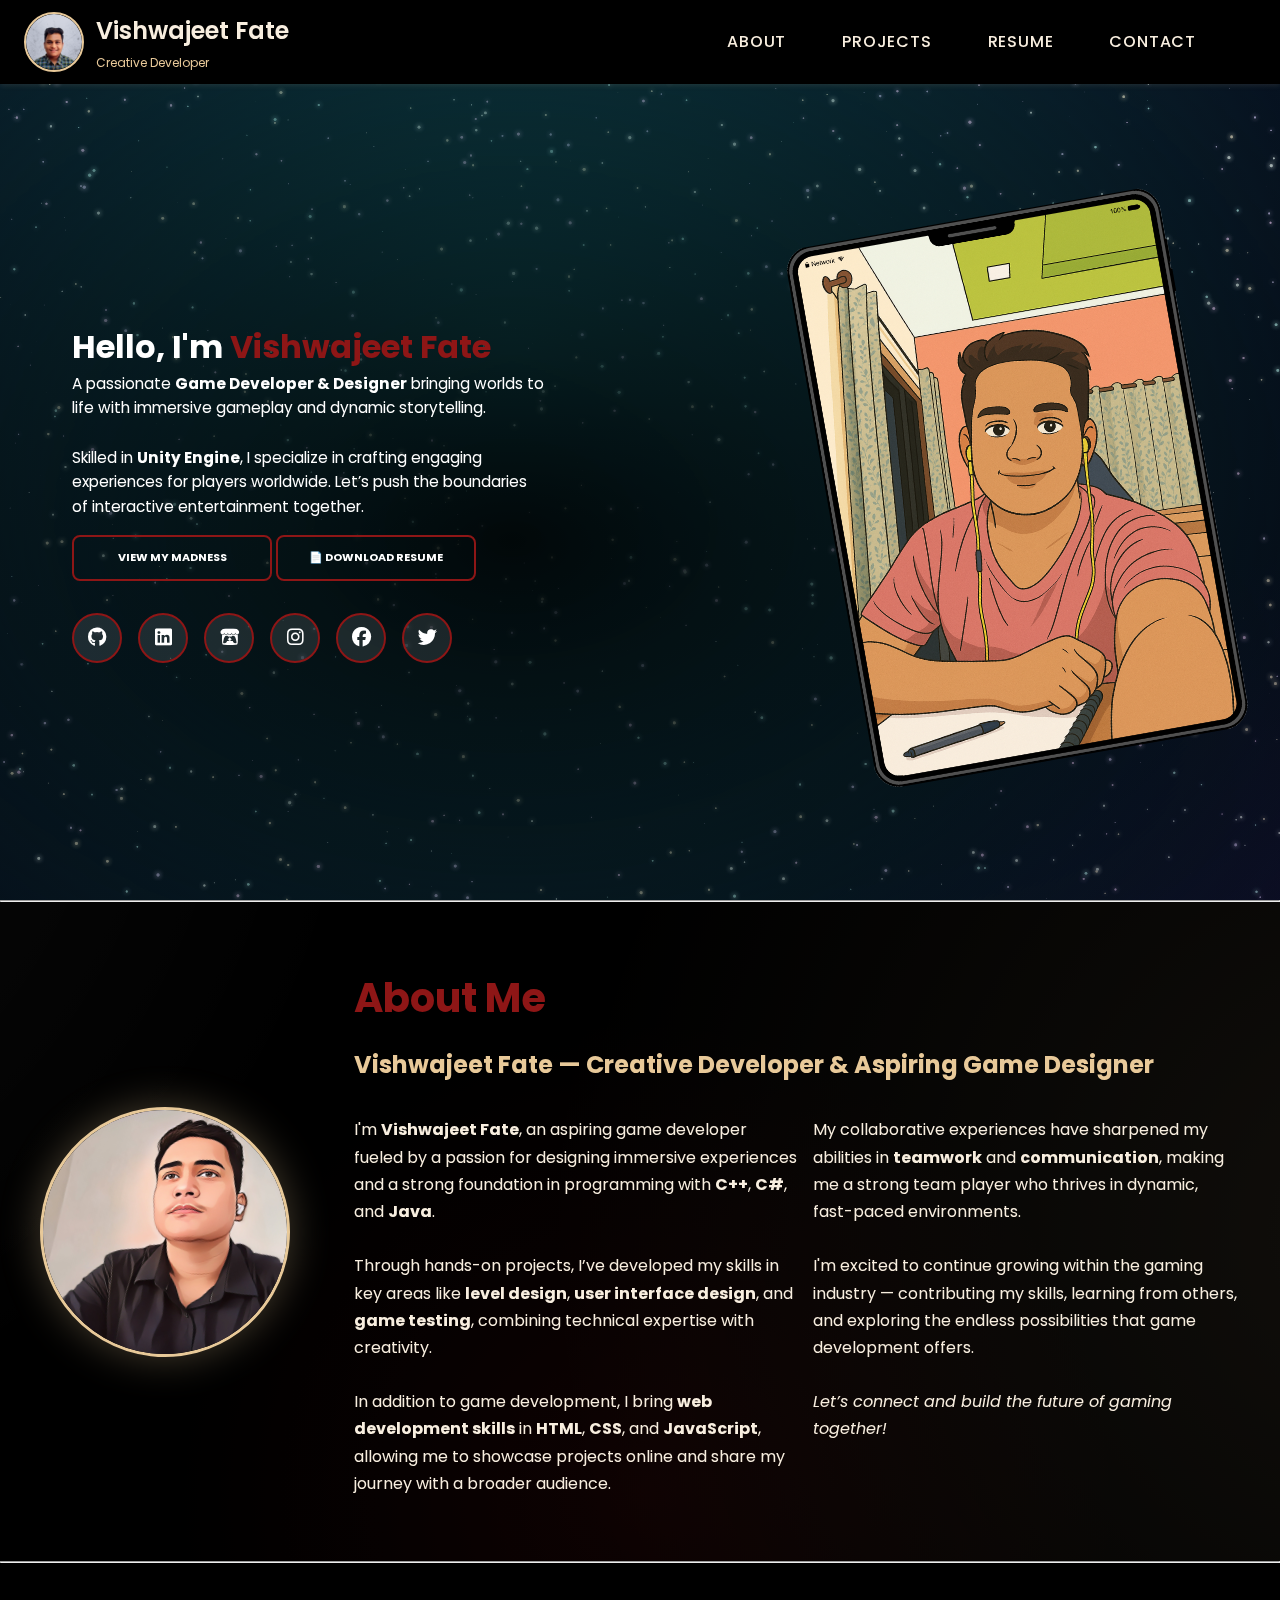
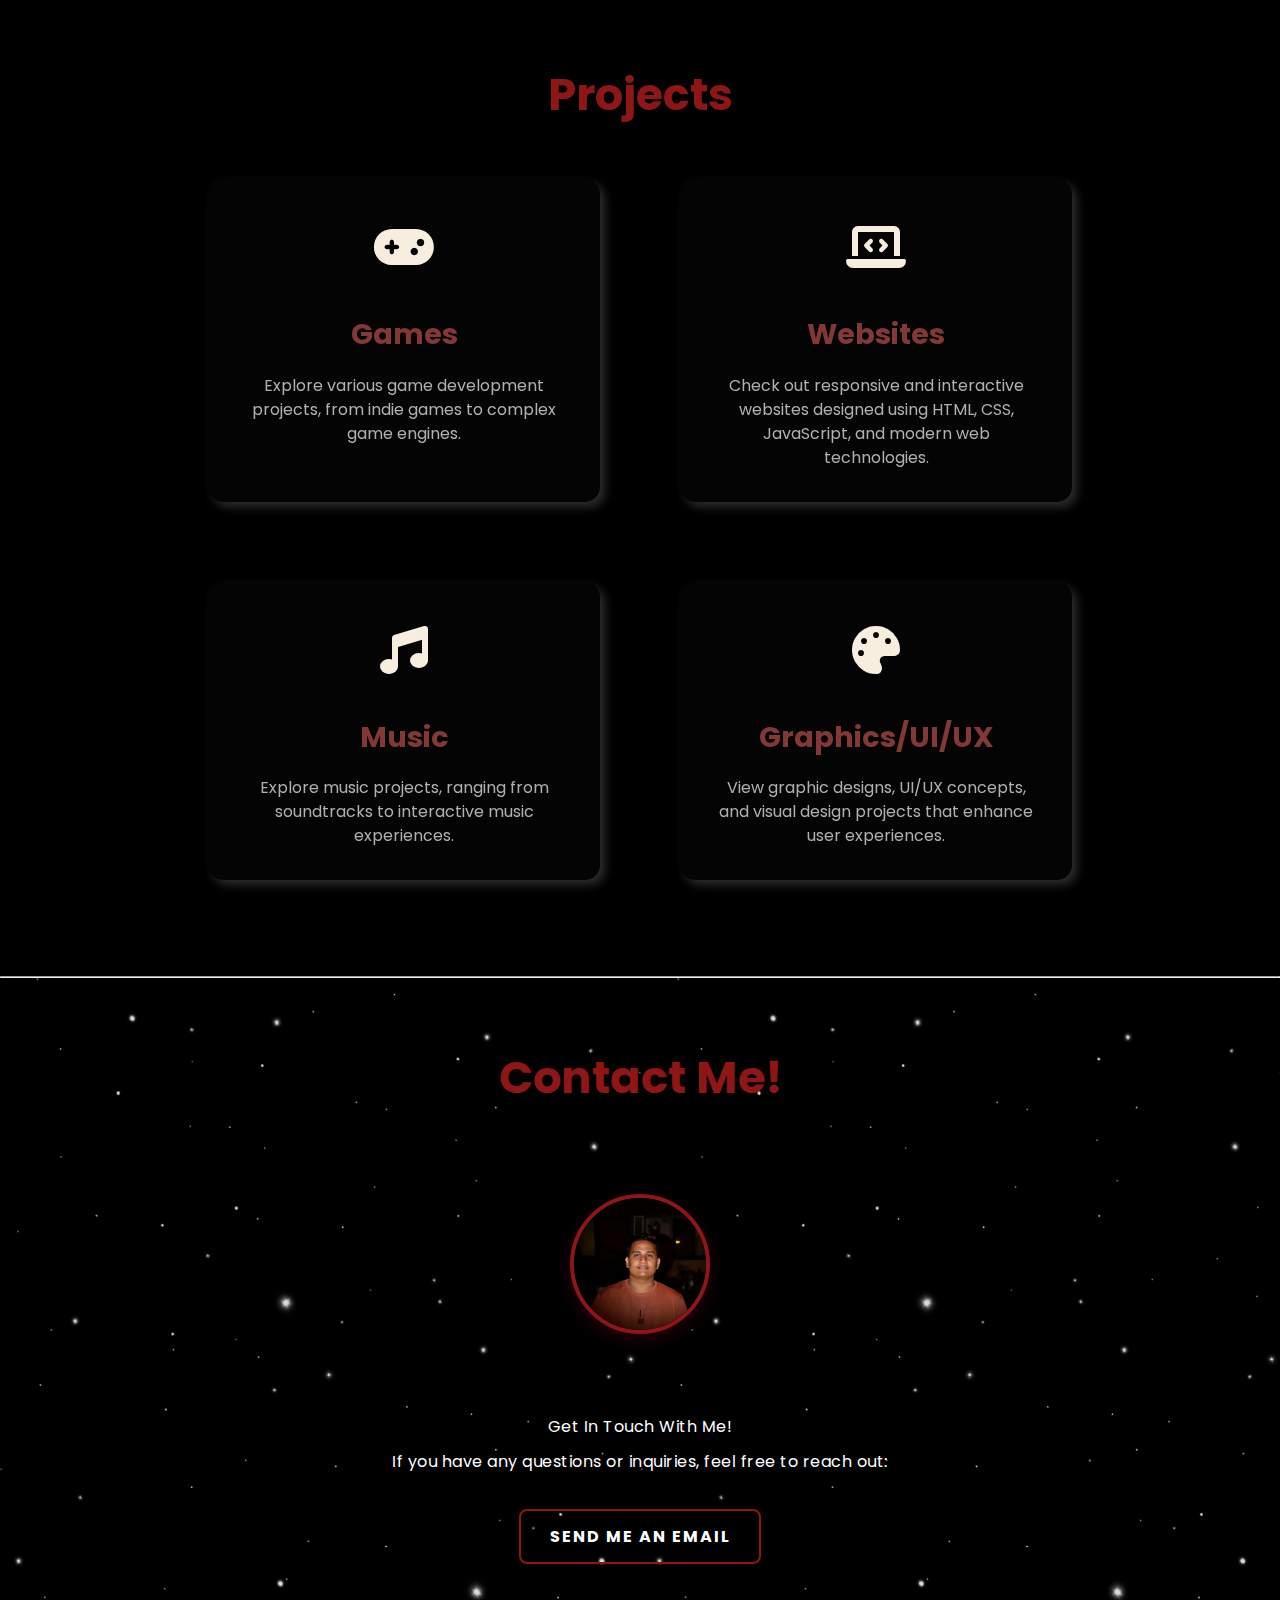
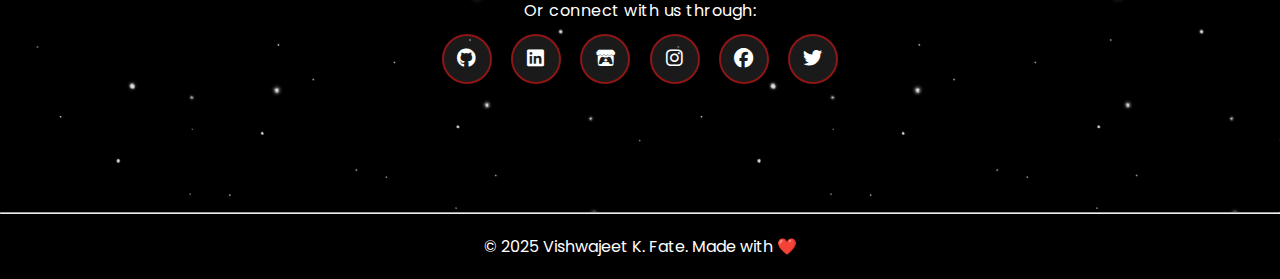
<file: index.html>
<!DOCTYPE html>
<html lang="en">
  <head>
    <meta charset="UTF-8" />
    <meta name="viewport" content="width=device-width, initial-scale=1.0" />
    <title>Vishwajeet K. Fate | Portfolio</title>

    <!-- Stylesheets -->
    <link rel="stylesheet" href="CSS/Body.css" />
    <link rel="stylesheet" href="CSS/Header.css" />
    <link rel="stylesheet" href="CSS/Hero.css" />
    <link rel="stylesheet" href="CSS/About.css">

    <link rel="stylesheet" href="CSS/categories.css">
    <link rel="stylesheet" href="CSS/Resume.css">
    <link rel="stylesheet" href="CSS/contact.css">
    <link rel="stylesheet" href="CSS/footer.css">

    <!-- FontAwesome CDN for social icons -->
    <link rel="stylesheet" href="https://cdnjs.cloudflare.com/ajax/libs/font-awesome/6.4.0/css/all.min.css">


    <link href="https://fonts.googleapis.com/css2?family=Inter:wght@400;600;700&display=swap" rel="stylesheet" />
    
  </head>

  <body>

    <!-- ======= HEADER ======= -->
    <header>
      <div class="header-container">
        <div class="branding">
          <img src="Images/My images/logo.png" alt="Vishwajeet Logo" class="profile-pic" />
          <div class="title-block">
            <h1>Vishwajeet Fate</h1>
            <div class="tagline">Creative Developer</div>
          </div>
        </div>

        <nav class="nav-wrapper">
          <ul class="nav-links" id="navLinks">
            <li><a href="#about">About</a></li>
            <li><a href="#categories">Projects</a></li>
            <li><a href="./Resume.html">Resume</a></li>
            <li><a href="#contact">Contact</a></li>
          </ul>
          <div class="hamburger" id="hamburger-icon">
            <span class="bar"></span>
            <span class="bar"></span>
            <span class="bar"></span>
            <span class="close-icon">&times;</span>
          </div>
        </nav>
      </div>
    </header>

    <!-- ======= HERO SECTION ======= -->
    <section class="hero crazy-hero">
      <div class="crazy-blobs"></div>
      
      <canvas id="stars" role="img" aria-label="Galaxy background"></canvas>
      
      <div class="hero-content">
        <!-- Left Side: Text -->
        <div class="Left-Side">
          <div class="hero-text">
            <h2 class="glitch" data-text="Hello, I'm Vishwajeet">
              Hello, I'm <span>Vishwajeet Fate</span>
            </h2>
            <p class="typewriter">
              A passionate <strong>Game Developer & Designer</strong> bringing worlds to 
              <br>
              life with immersive gameplay and dynamic storytelling.
              <br><br>
              Skilled in <strong>Unity Engine</strong>, I specialize in crafting engaging 
              <br>
              experiences for players worldwide. Let’s push the boundaries 
              <br>
              of interactive entertainment together.
            </p>
          </div>
  
          <!-- Buttons -->
          <div class="hero-buttons">
            <a href="#categories" class="btn hero-btn">View My Madness</a>
            
            <a href="" download class="btn hero-btn">📄 Download Resume</a>
          </div>
  
          <!-- Social Icons -->
          <div class="social-links-hero">
            <a href="https://github.com/vishwajeetfate" target="_blank" aria-label="GitHub Profile"><i class="fab fa-github"></i></a>
            <a href="https://www.linkedin.com/in/vishwajeetfate/" target="_blank" aria-label="LinkedIn Profile"><i class="fab fa-linkedin"></i></a>
            <a href="https://vishwajeetfate.itch.io/" target="_blank" aria-label="Itch.io Profile"><i class="fab fa-itch-io"></i></a>
            <a href="https://www.instagram.com/vishwajeetfate" target="_blank" aria-label="Instagram Profile"><i class="fab fa-instagram"></i></a>
            <a href="https://www.facebook.com/fatevishwajeet" target="_blank" aria-label="Facebook Profile"><i class="fab fa-facebook"></i></a>
            <a href="https://x.com/Vishwaj64219311" target="_blank" aria-label="Twitter Profile"><i class="fab fa-twitter"></i></a>
          </div>
        </div>
  
        <!-- Right Side: Hero Image -->
        <div class="hero-image">
          <img src="Images/My images/99.png" alt="Vishwajeet Portrait">
        </div>
        
      </div>
    </section>

    <!-- ======= MAIN CONTENT ======= -->
    <main class="container">
      <hr />      
      <!-- About Section -->
      <section id="about" class="about-section">
        
        <div class="about-container">
          <img src="Images/My images/About.jpg" alt="Vishwajeet Fate" class="about-profile-pic" />
          <div class="about-text">
            <h2 >About Me</h2>
            <h3>Vishwajeet Fate — Creative Developer & Aspiring Game Designer</h3>
            
            <div class="about-text-row">
              <div class="about-text-block">
                <p>
                  I'm <strong>Vishwajeet Fate</strong>, an aspiring game developer fueled by a passion for designing immersive experiences and a strong foundation in programming with <strong>C++</strong>, <strong>C#</strong>, and <strong>Java</strong>.<br><br>
                  Through hands-on projects, I’ve developed my skills in key areas like <strong>level design</strong>, <strong>user interface design</strong>, and <strong>game testing</strong>, combining technical expertise with creativity. <br><br>
                  In addition to game development, I bring <strong>web development skills</strong> in <strong>HTML</strong>, <strong>CSS</strong>, and <strong>JavaScript</strong>, allowing me to showcase projects online and share my journey with a broader audience.
                </p>
              </div>

              <div class="about-text-block">
                <p>
                
                  My collaborative experiences have sharpened my abilities in <strong>teamwork</strong> and <strong>communication</strong>, making me a strong team player who thrives in dynamic, fast-paced environments.<br><br>
                  I'm excited to continue growing within the gaming industry — contributing my skills, learning from others, and exploring the endless possibilities that game development offers.<br><br>
                  <em>Let’s connect and build the future of gaming together!</em>
                </p>
              </div>
            </div>
          </div>
        </div>
      </section>
      <hr />
      <!-- ==== Categories Section ==== -->
      <section id="categories">
        <div class="categories-content">
          <h2 class="section-title glitch" data-text="Projects"><span>Projects</span></h2>
      
          <div class="categories-container">
            <div class="category">
              <a href="projectPages/Project_game.html" class="category-link">
                <!-- Icon related to Games -->
                <div class="category-icon">
                  <i class="fas fa-gamepad"></i> <!-- Example: Font Awesome Gamepad Icon -->
                </div>
                <h3>Games</h3>
                <p>Explore various game development projects, from indie games to complex game engines.</p>
              </a>
            </div>
      
            <div class="category">
              <a href="projectPages/Project_website.html" class="category-link">
                <!-- Icon related to Websites -->
                <div class="category-icon">
                  <i class="fas fa-laptop-code"></i> <!-- Example: Font Awesome Code Icon -->
                </div>
                <h3>Websites</h3>
                <p>Check out responsive and interactive websites designed using HTML, CSS, JavaScript, and modern web technologies.</p>
              </a>
            </div>
      
            <div class="category">
              <a href="projectPages/Project_music.html" class="category-link">
                <!-- Icon related to Music -->
                <div class="category-icon">
                  <i class="fas fa-music"></i> <!-- Example: Font Awesome Music Note Icon -->
                </div>
                <h3>Music</h3>
                <p>Explore music projects, ranging from soundtracks to interactive music experiences.</p>
              </a>
            </div>
      
            <div class="category">
              <a href="projectPages/Project_graphics.html" class="category-link">
                <!-- Icon related to Graphics/UI/UX -->
                <div class="category-icon">
                  <i class="fas fa-palette"></i> <!-- Example: Font Awesome Palette Icon -->
                </div>
                <h3>Graphics/UI/UX</h3>
                <p>View graphic designs, UI/UX concepts, and visual design projects that enhance user experiences.</p>
              </a>
            </div>
          </div>
        </div>
      </section>
      <hr />
      <!-- Contact Section -->
      <section id="contact" class="contact">

        <h2 class="section-title glitch" data-text="Contact"><span>Contact Me!</span></h2>
        
        <!-- Flex Wrapper for Image and Content -->
        <div class="contact-wrapper">
          <!-- Contact Image -->
          <div class="contact-image">
            <img src="Images/My images/vish.jpg" alt="Portrait of Vishwajeet Fate" />
          </div>

          <!-- Contact Content -->
          <div class="contact-content">
            <!-- Typewriter Text -->
            <div class="typewriter1">
              <span class="line" style="--line:1;">Get In Touch With Me!</span>
            </div>

            <!-- Contact Details (Email Link, Phone, Social) -->
            <div class="contact-details">
              <p>If you have any questions or inquiries, feel free to reach out:</p>
              
              <a href="mailto:Vishwajeetfate@gmail.com" class="contact-btn">Send Me an Email</a>
              
              <p>Or connect with us through:</p>
              <ul class="social-links-contact">
                <li><a href="https://github.com/vishwajeetfate" target="_blank" rel="noopener noreferrer" aria-label="GitHub Profile"><i class="fab fa-github"></i></a></li>
                <li><a href="https://www.linkedin.com/in/vishwajeetfate/" target="_blank" rel="noopener noreferrer" aria-label="LinkedIn Profile"><i class="fab fa-linkedin"></i></a></li>
                <li><a href="https://vishwajeetfate.itch.io/" target="_blank" rel="noopener noreferrer" aria-label="Itch.io Profile"><i class="fab fa-itch-io"></i></a></li>
                <li><a href="https://www.instagram.com/vishwajeetfate" target="_blank" rel="noopener noreferrer" aria-label="Instagram Profile"><i class="fab fa-instagram"></i></a></li>
                <li><a href="https://www.facebook.com/fatevishwajeet" target="_blank" rel="noopener noreferrer" aria-label="Facebook Profile"><i class="fab fa-facebook"></i></a></li>
                <li><a href="https://x.com/Vishwaj64219311" target="_blank" rel="noopener noreferrer" aria-label="Twitter Profile"><i class="fab fa-twitter"></i></a></li>
              </ul>
            </div>
          </div>
          
        </div>

      </section>
    </main>
    <hr />
    
    <!-- ======= FOOTER ======= -->
    <footer>
    <p>&copy; 2025 Vishwajeet K. Fate. Made with ❤️</p>
    </footer>

    <!-- Scripts -->
    <script src="script.js"></script>
    <script src="stars.js"></script>
    
  </body>


</html>
</file>
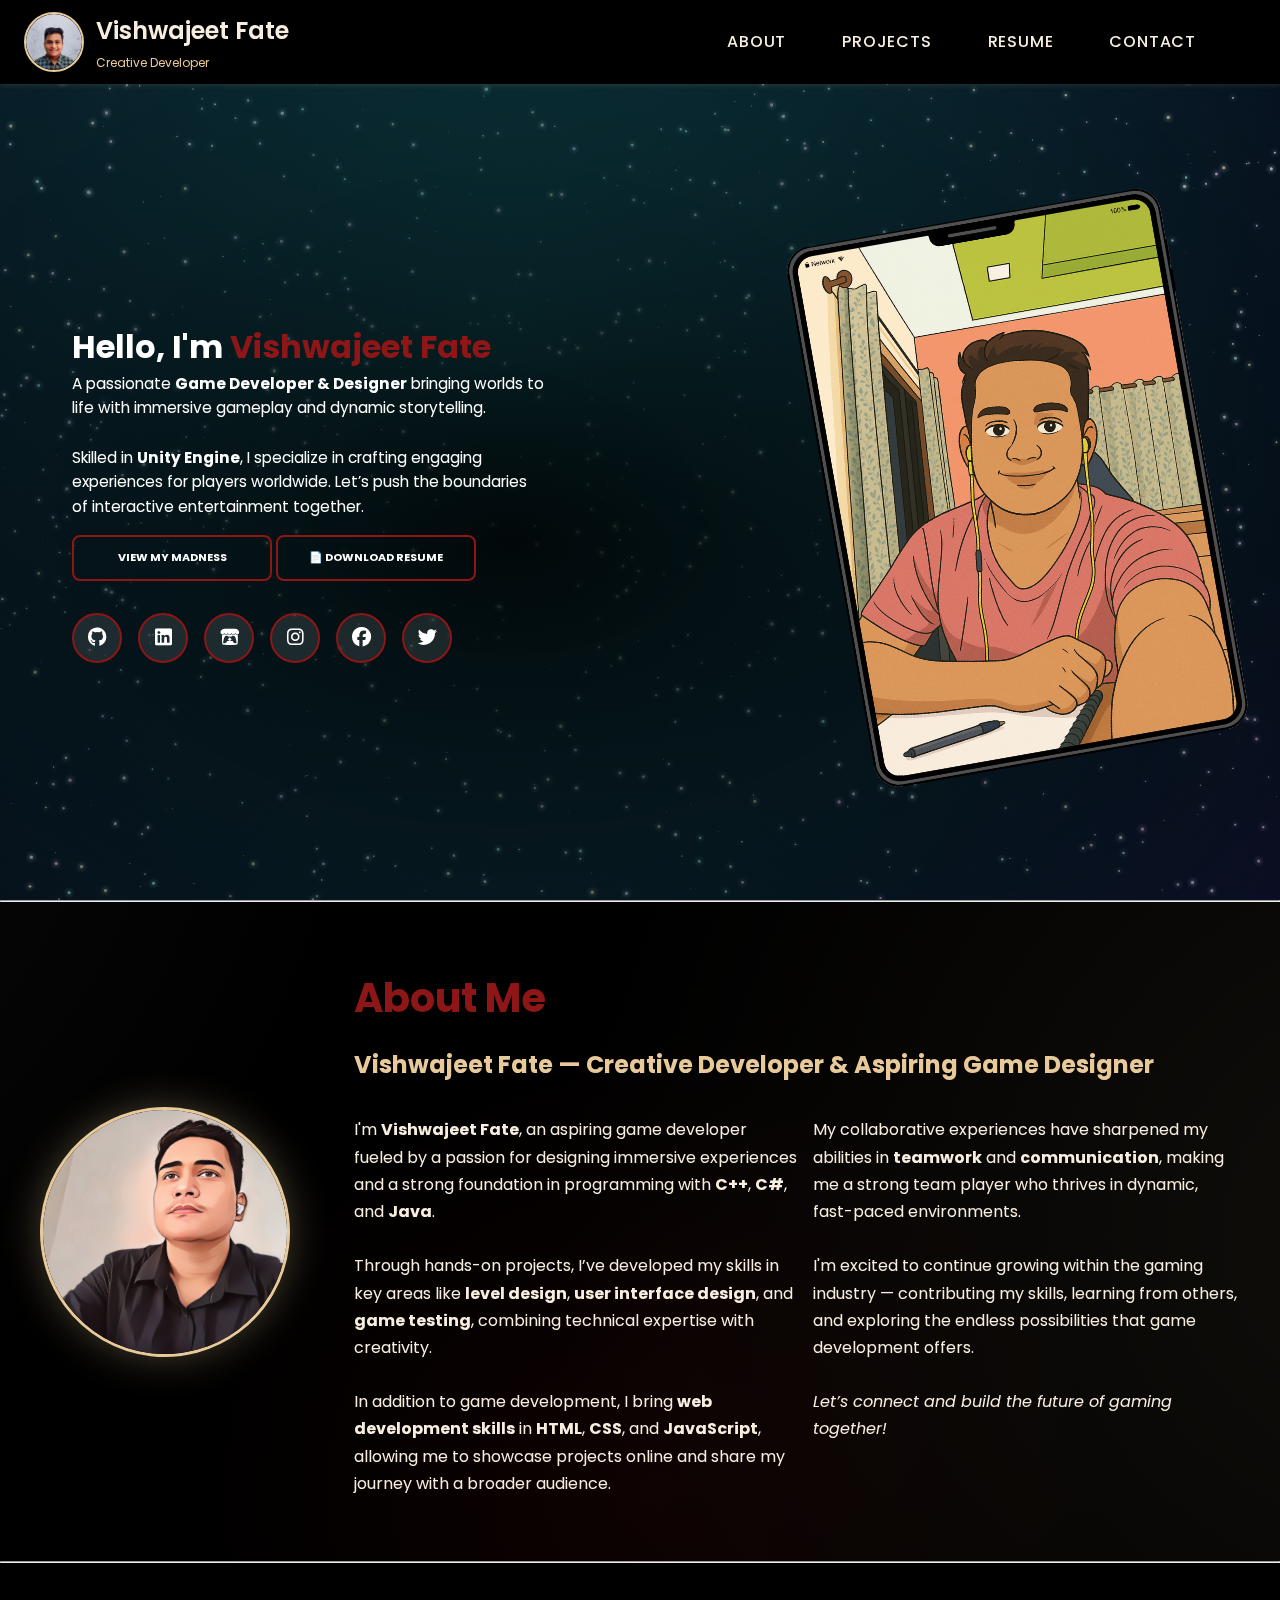
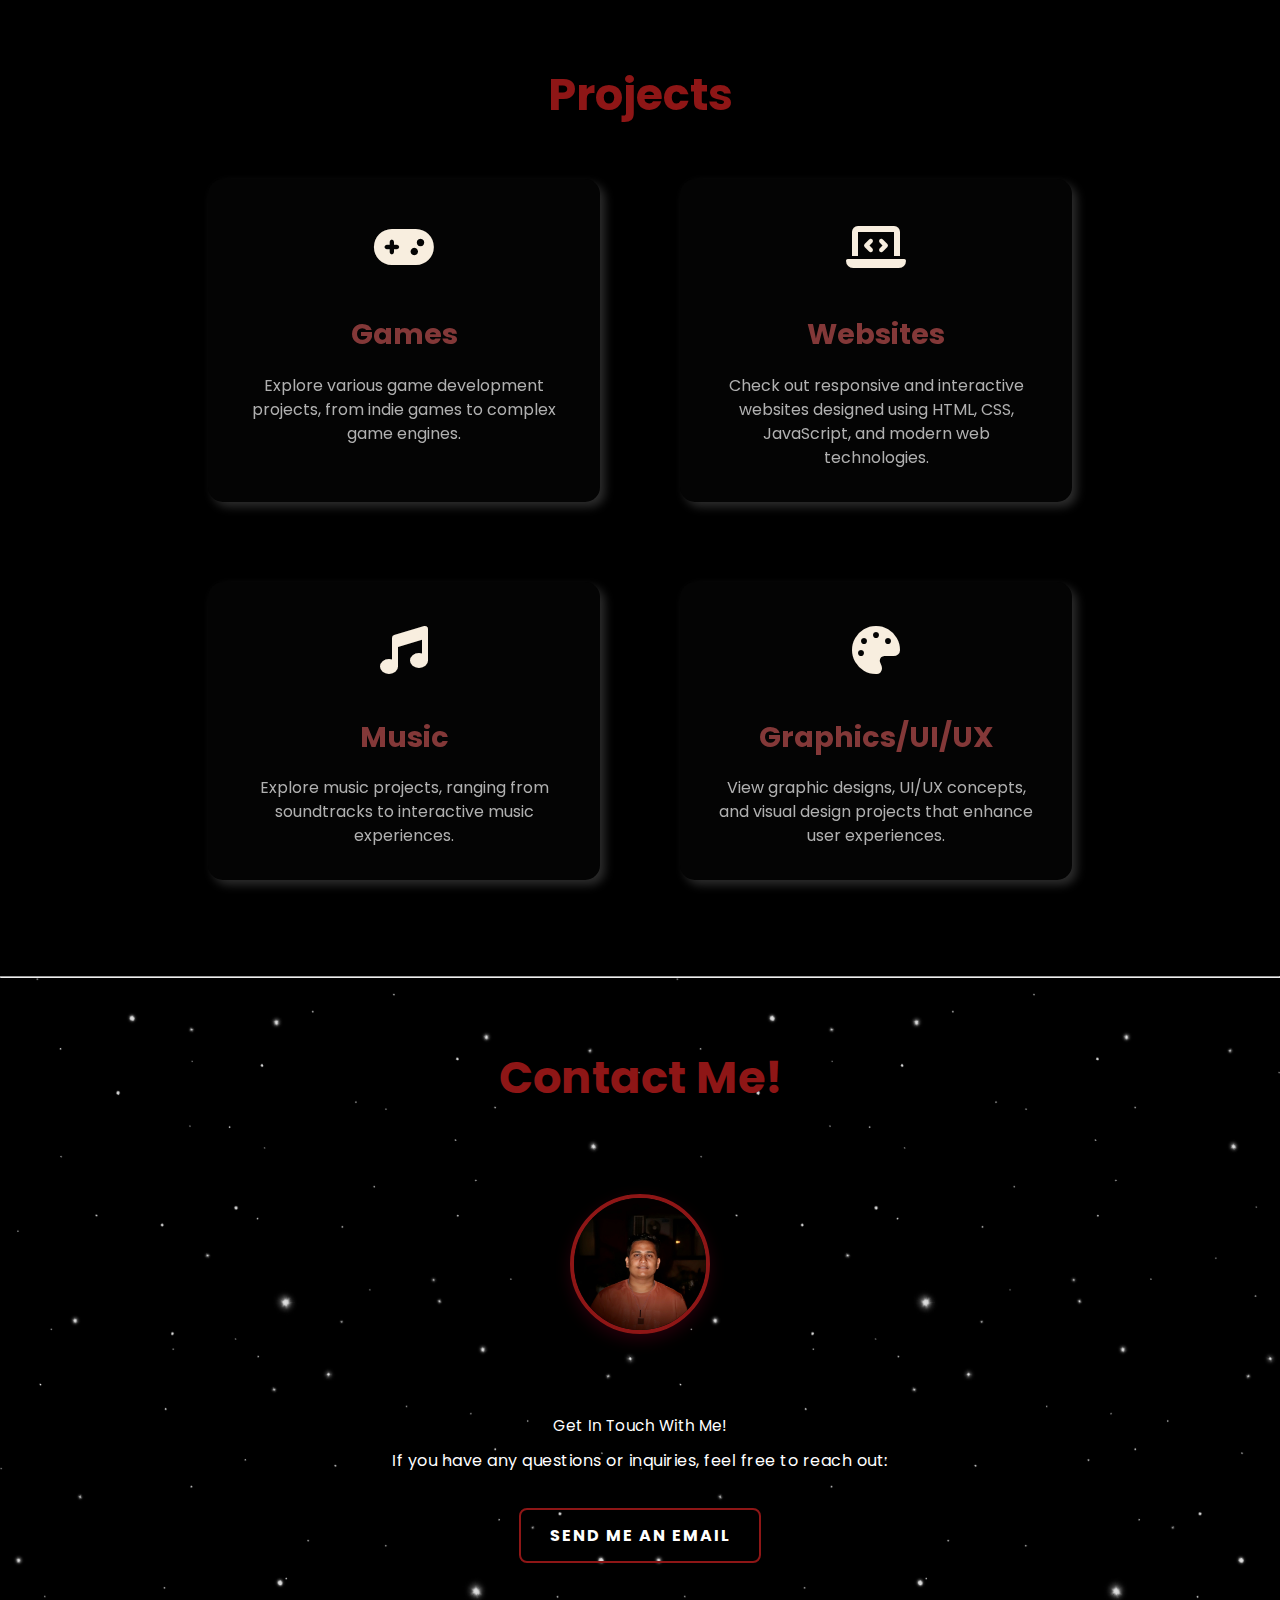
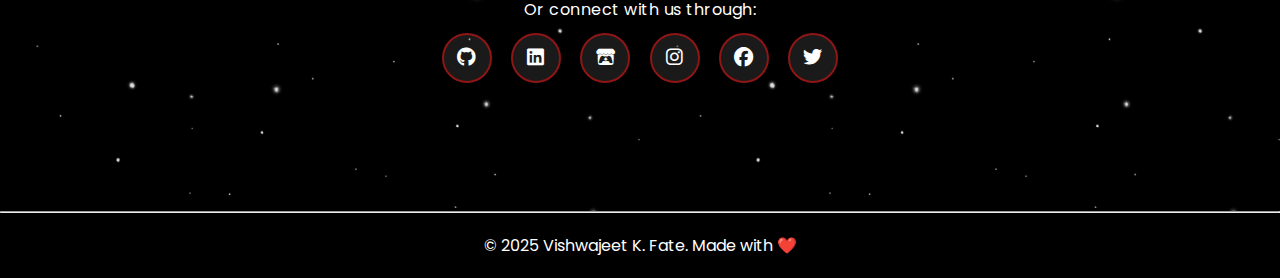
<file: Portfolio/index.html>
<!DOCTYPE html>
<html lang="en">
<head>
  <meta charset="UTF-8" />
  <meta name="viewport" content="width=device-width, initial-scale=1.0" />
  <title>Vishwajeet K. Fate | Portfolio</title>

  <!-- Stylesheets -->
  <link rel="stylesheet" href="CSS/Body.css" />
  <link rel="stylesheet" href="CSS/Header.css" />
  <link rel="stylesheet" href="CSS/Hero.css" />
  <link rel="stylesheet" href="CSS/About.css">

  <link rel="stylesheet" href="CSS/categories.css">
  <link rel="stylesheet" href="CSS/Resume.css">
  <link rel="stylesheet" href="CSS/contact.css">
  <link rel="stylesheet" href="CSS/footer.css">

  <!-- FontAwesome CDN for social icons -->
  <link rel="stylesheet" href="https://cdnjs.cloudflare.com/ajax/libs/font-awesome/6.4.0/css/all.min.css">


  <link href="https://fonts.googleapis.com/css2?family=Inter:wght@400;600;700&display=swap" rel="stylesheet" />
  
</head>

  <body>

    <!-- ======= HEADER ======= -->
    <header>
      <div class="header-container">
        <div class="branding">
          <img src="Images/My images/logo.png" alt="Vishwajeet Logo" class="profile-pic" />
          <div class="title-block">
            <h1>Vishwajeet Fate</h1>
            <div class="tagline">Creative Developer</div>
          </div>
        </div>

        <nav class="nav-wrapper">
          <ul class="nav-links" id="navLinks">
            <li><a href="#about">About</a></li>
            <li><a href="#categories">Projects</a></li>
            <li><a href="/Resume.html">Resume</a></li>
            <li><a href="#contact">Contact</a></li>
          </ul>
          <div class="hamburger" id="hamburger-icon">
            <span class="bar"></span>
            <span class="bar"></span>
            <span class="bar"></span>
            <span class="close-icon">&times;</span>
          </div>
        </nav>
      </div>
    </header>

    <!-- ======= HERO SECTION ======= -->
    <section class="hero crazy-hero">
      <div class="crazy-blobs"></div>
      
      <canvas id="stars" role="img" aria-label="Galaxy background"></canvas>
      
      <div class="hero-content">
        <!-- Left Side: Text -->
        <div class="Left-Side">
          <div class="hero-text">
            <h2 class="glitch" data-text="Hello, I'm Vishwajeet">
              Hello, I'm <span>Vishwajeet Fate</span>
            </h2>
            <p class="typewriter">
              A passionate <strong>Game Developer & Designer</strong> bringing worlds to 
              <br>
              life with immersive gameplay and dynamic storytelling.
              <br><br>
              Skilled in <strong>Unity Engine</strong>, I specialize in crafting engaging 
              <br>
              experiences for players worldwide. Let’s push the boundaries 
              <br>
              of interactive entertainment together.
            </p>
          </div>
  
          <!-- Buttons -->
          <div class="hero-buttons">
            <a href="#categories" class="btn hero-btn">View My Madness</a>
            
            <a href="Files/resume.pdf" download class="btn hero-btn">📄 Download Resume</a>
          </div>
  
          <!-- Social Icons -->
          <div class="social-links-hero">
            <a href="https://github.com/vishwajeetfate" target="_blank" aria-label="GitHub Profile"><i class="fab fa-github"></i></a>
            <a href="https://www.linkedin.com/in/vishwajeetfate/" target="_blank" aria-label="LinkedIn Profile"><i class="fab fa-linkedin"></i></a>
            <a href="https://vishwajeetfate.itch.io/" target="_blank" aria-label="Itch.io Profile"><i class="fab fa-itch-io"></i></a>
            <a href="https://www.instagram.com/vishwajeetfate" target="_blank" aria-label="Instagram Profile"><i class="fab fa-instagram"></i></a>
            <a href="https://www.facebook.com/fatevishwajeet" target="_blank" aria-label="Facebook Profile"><i class="fab fa-facebook"></i></a>
            <a href="https://x.com/Vishwaj64219311" target="_blank" aria-label="Twitter Profile"><i class="fab fa-twitter"></i></a>
          </div>
        </div>
  
        <!-- Right Side: Hero Image -->
        <div class="hero-image">
          <img src="Images/My images/99.png" alt="Vishwajeet Portrait">
        </div>
        
      </div>
    </section>


    <!-- ======= MAIN CONTENT ======= -->
    <main class="container">

      <hr />

      
      <!-- About Section -->
      <section id="about" class="about-section">
        
        <div class="about-container">
          <img src="Images/My images/About.jpg" alt="Vishwajeet Fate" class="about-profile-pic" />
          <div class="about-text">
            <h2 >About Me</h2>
            <h3>Vishwajeet Fate — Creative Developer & Aspiring Game Designer</h3>
            
            <div class="about-text-row">
              <div class="about-text-block">
                <p>
                  I'm <strong>Vishwajeet Fate</strong>, an aspiring game developer fueled by a passion for designing immersive experiences and a strong foundation in programming with <strong>C++</strong>, <strong>C#</strong>, and <strong>Java</strong>.<br><br>
                  Through hands-on projects, I’ve developed my skills in key areas like <strong>level design</strong>, <strong>user interface design</strong>, and <strong>game testing</strong>, combining technical expertise with creativity. <br><br>
                  In addition to game development, I bring <strong>web development skills</strong> in <strong>HTML</strong>, <strong>CSS</strong>, and <strong>JavaScript</strong>, allowing me to showcase projects online and share my journey with a broader audience.
                </p>
              </div>

              <div class="about-text-block">
                <p>
                
                  My collaborative experiences have sharpened my abilities in <strong>teamwork</strong> and <strong>communication</strong>, making me a strong team player who thrives in dynamic, fast-paced environments.<br><br>
                  I'm excited to continue growing within the gaming industry — contributing my skills, learning from others, and exploring the endless possibilities that game development offers.<br><br>
                  <em>Let’s connect and build the future of gaming together!</em>
                </p>
              </div>
            </div>
          </div>
        </div>
      </section>


      <hr />


    <!-- ==== Categories Section ==== -->
    <section id="categories">
      <div class="categories-content">
        <h2 class="section-title glitch" data-text="Projects"><span>Projects</span></h2>
    
        <div class="categories-container">
          <div class="category">
            <a href="projectPages/Project_game.html" class="category-link">
              <!-- Icon related to Games -->
              <div class="category-icon">
                <i class="fas fa-gamepad"></i> <!-- Example: Font Awesome Gamepad Icon -->
              </div>
              <h3>Games</h3>
              <p>Explore various game development projects, from indie games to complex game engines.</p>
            </a>
          </div>
    
          <div class="category">
            <a href="projectPages/Project_website.html" class="category-link">
              <!-- Icon related to Websites -->
              <div class="category-icon">
                <i class="fas fa-laptop-code"></i> <!-- Example: Font Awesome Code Icon -->
              </div>
              <h3>Websites</h3>
              <p>Check out responsive and interactive websites designed using HTML, CSS, JavaScript, and modern web technologies.</p>
            </a>
          </div>
    
          <div class="category">
            <a href="projectPages/Project_music.html" class="category-link">
              <!-- Icon related to Music -->
              <div class="category-icon">
                <i class="fas fa-music"></i> <!-- Example: Font Awesome Music Note Icon -->
              </div>
              <h3>Music</h3>
              <p>Explore music projects, ranging from soundtracks to interactive music experiences.</p>
            </a>
          </div>
    
          <div class="category">
            <a href="projectPages/Project_graphics.html" class="category-link">
              <!-- Icon related to Graphics/UI/UX -->
              <div class="category-icon">
                <i class="fas fa-palette"></i> <!-- Example: Font Awesome Palette Icon -->
              </div>
              <h3>Graphics/UI/UX</h3>
              <p>View graphic designs, UI/UX concepts, and visual design projects that enhance user experiences.</p>
            </a>
          </div>
        </div>
      </div>
    </section>
    
      <hr />


      <!-- Contact Section -->
      <section id="contact" class="contact">

        <h2 class="section-title glitch" data-text="Contact"><span>Contact Me!</span></h2>
        
        <!-- Flex Wrapper for Image and Content -->
        <div class="contact-wrapper">
          <!-- Contact Image -->
          <div class="contact-image">
            <img src="Images/My images/vish.jpg" alt="Portrait of Vishwajeet Fate" />
          </div>

          <!-- Contact Content -->
          <div class="contact-content">
            <!-- Typewriter Text -->
            <div class="typewriter">
              <span class="line" style="--line:1;">Get In Touch With Me!</span>
            </div>

            <!-- Contact Details (Email Link, Phone, Social) -->
            <div class="contact-details">
              <p>If you have any questions or inquiries, feel free to reach out:</p>
              
              <a href="mailto:Vishwajeetfate@gmail.com" class="contact-btn">Send Me an Email</a>
              
              <p>Or connect with us through:</p>
              <ul class="social-links-contact">
                <li><a href="https://github.com/vishwajeetfate" target="_blank" rel="noopener noreferrer" aria-label="GitHub Profile"><i class="fab fa-github"></i></a></li>
                <li><a href="https://www.linkedin.com/in/vishwajeetfate/" target="_blank" rel="noopener noreferrer" aria-label="LinkedIn Profile"><i class="fab fa-linkedin"></i></a></li>
                <li><a href="https://vishwajeetfate.itch.io/" target="_blank" rel="noopener noreferrer" aria-label="Itch.io Profile"><i class="fab fa-itch-io"></i></a></li>
                <li><a href="https://www.instagram.com/vishwajeetfate" target="_blank" rel="noopener noreferrer" aria-label="Instagram Profile"><i class="fab fa-instagram"></i></a></li>
                <li><a href="https://www.facebook.com/fatevishwajeet" target="_blank" rel="noopener noreferrer" aria-label="Facebook Profile"><i class="fab fa-facebook"></i></a></li>
                <li><a href="https://x.com/Vishwaj64219311" target="_blank" rel="noopener noreferrer" aria-label="Twitter Profile"><i class="fab fa-twitter"></i></a></li>
              </ul>
            </div>
          </div>
          
        </div>

      </section>

    </main>

<hr />
    
            <!-- ======= FOOTER ======= -->
            <footer>
              <p>&copy; 2025 Vishwajeet K. Fate. Made with ❤️</p>
            </footer>


    <!-- Scripts -->
    <script src="script.js"></script>
    <script src="stars.js"></script>
    
  </body>


</html>
</file>
<file: CSS/Header.css>
/* ======= HEADER ======= */
header {
  background-color: #000000;
  padding: 0.75rem 0;
  position: fixed;
  top: 0;
  width: 100%;
  z-index: 999;
  box-shadow: 0 2px 5px rgba(232, 201, 153, 0.1);
  animation: fadeSlideUp 1s ease forwards;
}

.header-container {
  max-width: 1300px;
  margin: auto;
  display: flex;
  align-items: center;
  justify-content: space-between;
  padding: 0 1.5rem;
}

.branding {
  display: flex;
  align-items: center;
  gap: 12px;
}

.profile-pic {
  width: 60px;
  height: 60px;
  border-radius: 50%;
  object-fit: cover;
  border: 2px solid #E8C999;
  transition: transform 0.3s ease, border-color 0.3s ease;
}

.profile-pic:hover {
  transform: scale(1.05);
  border-color: #8E1616;
}

.title-block h1 {
  font-size: 1.5rem;
  font-weight: 600;
  color: #F8EEDF;
  transition: color 0.3s ease;
  margin: 0;
}

.title-block h1:hover {
  color: #8E1616;
  cursor: default;
}

.tagline {
  font-size: 0.75rem;
  color: #E8C999;
  transition: all 0.3s ease;
  margin-top: 2px;
}

.tagline:hover {
  color: #F8EEDF;
  text-shadow: 0 0 5px #E8C999;
}

nav.nav-wrapper {
  display: flex;
  align-items: center;
  margin-right: 3rem;
  position: relative;
}

.nav-links {
  list-style: none;
  display: flex;
  gap: 2rem;
}

.nav-links li a {
  color: #F8EEDF;
  text-decoration: none;
  font-weight: 500;
  text-transform: uppercase;
  letter-spacing: 0.05rem;
  transition: all 0.3s ease-in-out;
  padding: 6px 12px;
  border-radius: 6px;
  position: relative;
}

.nav-links li a::after {
  content: "";
  position: absolute;
  bottom: -4px;
  left: 0;
  width: 0%;
  height: 2px;
  background-color: #8E1616;
  transition: width 0.3s ease;
}

.nav-links li a:hover {
  background-color: rgba(142, 22, 22, 0.2);
  color: #8E1616;
  transform: scale(1.05);
}

.nav-links li a:hover::after {
  width: 100%;
}

.nav-links li a:active {
  background-color: rgba(142, 22, 22, 0.4);
}

/* ======= HAMBURGER MENU ======= */
.hamburger {
  display: none;
  flex-direction: column;
  gap: 6px;
  cursor: pointer;
  width: 30px;
  height: 30px;
  justify-content: center;
}

.hamburger .bar {
  height: 3px;
  width: 25px;
  background-color: #F8EEDF;
  border-radius: 5px;
  transition: all 0.3s ease;
}

.hamburger .close-icon {
  position: absolute;
  top: -2px;
  left: 0;
  font-size: 28px;
  color: #F8EEDF;
  display: none;
}

.hamburger.active .bar {
  display: none;
}

.hamburger.active .close-icon {
  display: block;
}

/* ======= CUSTOM SCROLLBAR ======= */
::-webkit-scrollbar {
  width: 10px;
}

::-webkit-scrollbar-track {
  background: #000000;
}

::-webkit-scrollbar-thumb {
  background-color: #E8C999;
  border-radius: 10px;
  border: 2px solid #8E1616;
}

/* ======= BUTTON STYLES ======= */
.btn {
  background-color: #8E1616;
  color: #F8EEDF;
  padding: 10px 20px;
  border: none;
  border-radius: 8px;
  font-weight: 600;
  font-size: 1rem;
  cursor: pointer;
  transition: all 0.3s ease-in-out;
  box-shadow: 0 0 0 transparent;
}

.btn:hover {
  background-color: #E8C999;
  color: #000000;
  transform: translateY(-2px);
  box-shadow: 0 4px 15px rgba(232, 201, 153, 0.4);
}

.btn:active {
  transform: scale(0.97);
  box-shadow: 0 2px 8px rgba(142, 22, 22, 0.4);
}

/* ======= RESPONSIVE ======= */
@media (max-width: 1000px) {
  nav.nav-wrapper {
    margin-right: 0;
  }

  .nav-links {
    display: none;
    position: fixed;
    top: 0;
    right: -100%;
    flex-direction: column;
    background-color: #000000;
    height: 100vh;
    width: 75%;
    padding-top: 4rem;
    padding-left: 2rem;
    transition: right 0.4s ease-in-out;
  }

  .nav-links.open {
    right: 0;
    display: flex;
  }

  .hamburger {
    display: flex;
  }

  .nav-links li {
    margin-bottom: 1.5rem;
  }

  .nav-links li a {
    font-size: 1.2rem;
    padding-left: 0;
  }

  .nav-links li a:hover {
    background-color: rgba(142, 22, 22, 0.3);
    border-left: 3px solid #8E1616;
    padding-left: 10px;
    transition: 0.3s ease;
  }
}

@media (max-width: 480px) {
  .title-block h1 {
    font-size: 1.1rem;
  }

  .tagline {
    font-size: 0.65rem;
  }

  .profile-pic {
    width: 40px;
    height: 40px;
  }

  .nav-links li a {
    font-size: 1rem;
  }

  .header-container {
    flex-direction: row;
    justify-content: space-between;
    padding: 0 1rem;
  }
}

/* ======= ANIMATIONS ======= */
@keyframes fadeSlideUp {
  from {
    opacity: 0;
    transform: translateY(20px);
  }
  to {
    opacity: 1;
    transform: translateY(0);
  }
}

@keyframes pulse {
  0%, 100% {
    transform: scale(1);
  }
  50% {
    transform: scale(1.05);
  }
}
</file>
<file: CSS/About.css>
.about-section {
    position: relative;
    padding: 4rem 2rem;
    background-color: #000000;
    color: #F8EEDF;
    text-align: center;
    overflow: hidden;
    z-index: 2;
}

/* ==== Galaxy Stars Background ==== */
.about-section::after {
    content: "";
    position: absolute;
    top: 0;
    left: 0;
    width: 100%;
    height: 100%;
    background-size: cover;
    z-index: 0;  
    opacity: 0.8;
    pointer-events: none;
}


/* ======= GALAXY STARS BACKGROUND ======= */
#stars {
    position: absolute;
    top: 0;
    left: 0;
    width: 100%;
    height: 100%;
    z-index: 0;
    pointer-events: none; /* so clicks go through */
  }

/* Soft Nebula Glow (Static) */
.about-section::before {
    content: "";
    position: absolute;
    top: -50%;
    left: -50%;
    width: 200%;
    height: 200%;
    background:
        radial-gradient(circle at 10% 10%, rgba(255, 255, 255, 0.1) 0%, transparent 30%),
        radial-gradient(circle at 80% 50%, rgba(232, 201, 153, 0.15) 0%, transparent 40%),
        radial-gradient(circle at 50% 70%, rgba(142, 22, 22, 0.2) 0%, transparent 30%);
    background-size: cover;
    z-index: 0;  /* Keep it behind the content */
    opacity: 0.5;
}

/* ==== About Content Section Layout ==== */
.about-container {
    max-width: 1200px;
    margin: 0 auto;
    display: flex;
    flex-wrap: wrap;
    align-items: center;
    justify-content: center;
    gap: 4rem; /* Space between image and text */
    position: relative;
    z-index: 2;  /* Keep content on top */
}


.about-profile-pic {
    width: 250px;
    height: 250px;
    object-fit: cover;
    border-radius: 50%;
    border: 3px solid #E8C999;
    box-shadow: 0 0 40px rgba(232, 201, 153, 0.3);
    transform: rotate(-15deg);
    transition: all 0.4s ease;
    z-index: 1;  /* Ensure the profile picture is above the galaxy background */
}

.about-profile-pic:hover {
    transform: scale(1.2) rotate(-30deg);
}

.about-text {
    flex: 1;
    min-width: 300px;
    text-align: left;
    z-index: 1;  /* Keep text above the galaxy effect */
}

.about-text h2 {
    font-size: 40px;
    margin-bottom: 1rem;
    color: #8E1616;
}

.about-text h3 {
    font-size: 1.5rem;
    margin-bottom: 1rem;
    color: #E8C999;
}

.about-text p {
    line-height: 1.7;
    font-size: 1rem;
}

/* New: Flexbox for Side-by-Side Text Blocks */
.about-text-row {
    display: flex;
    justify-content: space-between;
    gap: 1rem;
    margin-top: 2rem;
}

/* ==== Responsive Design ==== */
@media (max-width: 768px) {
    .about-container {
        gap: 2rem; /* Reduced gap for smaller screens */
        flex-direction: column; /* Stack elements vertically on smaller screens */
        text-align: center; /* Center text on smaller screens */
    }

    .about-profile-pic {
        width: 200px;
        height: 200px;
    }

    .about-text-row {
        flex-direction: column;
        gap: 1.5rem;
    }

    .about-text-block {
        flex: none; /* Allow blocks to take full width on small screens */
        width: 100%;
    }
}
</file>
<file: CSS/categories.css>
/* ==== Categories Section ==== */
#categories {
  position: relative;
  overflow: hidden;
  padding: 6rem 2rem;

  color: #F8EEDF;
  z-index: 0;
}

/* Star Field Layer with Twinkling Animation */
#categories::before {
  content: "";
  position: absolute;
  inset: 0;
  background-size: 100px 100px, 150px 150px, 200px 200px;
  background-position: 0 0, 50px 50px, 25px 75px;
  opacity: 0.06;
  animation: twinkle 6s infinite ease-in-out;
  z-index: 0;
}

/* Dark overlay with subtle blur */
#categories::after {
  content: "";
  position: absolute;
  inset: 0;
  background: rgba(0, 0, 0, 0.904);
  backdrop-filter: blur(4px);
  z-index: 1;
}

/* Twinkle animation for stars */
@keyframes twinkle {
  0%, 100% { opacity: 0.05; }
  50% { opacity: 0.1; }
}

/* Wrapper inside categories for layering */
.categories-content {
  position: relative;
  z-index: 2;
  max-width: 1200px;
  margin: auto;
  text-align: center;
}

/* Section Title */
.section-title {
  font-size: 2.8rem;
  margin-bottom: 3rem;
  color: #E8C999;
  position: relative;
}

/* Categories Container */
.categories-container {
  display: flex;
  flex-wrap: wrap;
  gap: 5rem;
  justify-content: center;
}

/* Individual Category Box */
.category {
  background-color: rgba(53, 53, 53, 0.082);
  padding: 2rem;
  border-radius: 15px;
  width: calc(34% - 1rem);
  min-width: 10px;
  box-shadow: 5px 5px 10px rgba(255, 255, 255, 0.171);
  transition: transform 0.4s ease, box-shadow 0.4s ease;
  backdrop-filter: blur(5px);
  scroll-snap-align: start;
  text-align: center;
}

/* Category Icon */
.category-icon {
  font-size: 3rem;
  margin-bottom: 1.5rem;
  color: #F8EEDF;
  transition: color 0.4s ease;
}

.category-icon i {
  font-size: 3rem;
}

/* Link inside the Category */
.category a {
  text-decoration: none;
  color: inherit;
  display: flex;
  flex-direction: column;
  height: 100%;
}

/* Title inside Category */
.category h3 {
  font-size: 1.8rem;
  margin-bottom: 1rem;
  color: #833838;
  transition: color 0.4s ease;
}

/* Description inside Category */
.category p {
  font-size: 1rem;
  color: #B0B0B0;
  transition: color 0.4s ease;
  line-height: 1.5;
}

/* Hover Effects */
.category:hover h3 {
  color: #F8EEDF;
}

.category:hover p {
  color: #E8C999;
}

.category:hover .category-icon {
  color: #F8EEDF;
}

.category:hover{
  background-image: url("../Images/Back/1.png");
  background-size: cover;
  transform: scale(1.1);
}


/* ==== Responsive Design ==== */
@media (max-width: 768px) {
  .category {
    width: calc(50% - 1rem);
    min-width: 280px;
    padding: 1.5rem;
  }

  .section-title {
    font-size: 2.2rem;
  }
}

@media (max-width: 480px) {
  .section-title {
    font-size: 1.8rem;
  }

  .category {
    padding: 1.2rem;
    width: 100%;
  }
}
</file>
<file: CSS/Resume.css>
/* ==== Resume Section ==== */
#resume {
    padding: 4rem 2rem;
    background-color: #F8EEDF;
    color: #1a1a1a;
    text-align: center;
  }
  
  #resume h2 {
    font-size: 2.5rem;
    margin-bottom: 2rem;
    color: #8E1616;
  }
  
  .button {
    display: inline-block;
    background-color: #E8C999;
    color: #1a1a1a;
    font-size: 1.25rem;
    padding: 1rem 2rem;
    border-radius: 5px;
    text-decoration: none;
    transition: background-color 0.3s ease;
  }
  
  .button:hover {
    background-color: #B8860B; /* Darker gold on hover */
  }
</file>
<file: CSS/contact.css>
/* ======= CONTACT SECTION ======= */
.contact {
  position: relative;
  overflow: hidden;
  height: auto;
  z-index: 1;
  background-image: url("../Images/Back/v.png");
  background-repeat: no-repeat;
  background-size: cover;
  animation: gradientAnimation 15s ease infinite;
  display: flex;
  flex-direction: column;
  align-items: center;
  justify-content: center;
  padding: 4rem 2rem;
  font-family: 'Poppins', sans-serif;
}

/* Background Animation */
@keyframes gradientAnimation {
  0% { background-position: 0% 50%; }
  50% { background-position: 100% 50%; }
  100% { background-position: 0% 50%; }
}

/* ======= CONTACT WRAPPER ======= */
.contact-wrapper {
  display: flex;
  flex-direction: column;
  align-items: center;
  gap: 2.5rem;
  max-width: 1000px;
  text-align: center;
  color: #fff;
  letter-spacing: 0.5px;
  font-weight: 400;
  padding: 2rem;
  margin: 0 auto;
}

.contact-content p{
  margin-top: 10px;
  margin-bottom: 10px;
}

/* ======= CONTACT IMAGE ======= */
.contact-image img {
  width: 140px;
  transition: transform 0.4s ease-in-out, box-shadow 0.4s ease-in-out;
  box-shadow: 0 6px 16px rgba(255, 0, 76, 0.15);
  border-radius: 100px;
  border: 4px solid #8E1616;
  background-color: rgba(255, 255, 255, 0.05);
}

.contact-image img:hover {
  transform: scale(1.12);
}

/* ======= CONTACT CONTENT ======= */
.contact-content {
  position: relative;
  z-index: 2;
  display: flex;
  flex-direction: column;
  text-align: center;
  justify-content: center;
  padding: 2rem 1rem;
}

/* ======= CONTACT BUTTON ======= */
.contact-btn {
  background: transparent;
  border: 2px solid #8E1616;
  color: #fff;
  padding: 0.8rem 1.8rem;
  text-transform: uppercase;
  font-weight: bold;
  cursor: pointer;
  display: inline-block;
  margin-top: 1.5rem;
  margin-bottom: 1.5rem;
  transition: all 0.35s ease-in-out;
  letter-spacing: 2px;
  border-radius: 8px;
}

.contact-btn:hover {
  background-color: #8e161657;
  transform: scale(1.08);
  box-shadow: 0 0 15px rgba(255, 0, 76, 0.4);
}

/* ======= SOCIAL LINKS CONTACT ======= */
.social-links-contact {
  display: flex;
  flex-wrap: wrap;
  gap: 1.2rem;
  margin-top: 2.5rem;
  align-items: center;
  justify-content: center;
  list-style: none;
  padding: 0;
  margin: 0;
}

.social-links-contact li {
  list-style: none;
}

.social-links-contact a {
  font-size: 1.2rem;
  color: #ffffff;
  background: rgba(255, 255, 255, 0.1);
  padding: 0.7rem;
  border-radius: 50px;
  transition: all 0.4s cubic-bezier(0.4, 0, 0.2, 1);
  border: 2px solid #8E1616;
  width: 50px;
  height: 50px;
  display: flex;
  align-items: center;
  justify-content: center;
  text-decoration: none;
}

.social-links-contact a:hover {
  color: #8E1616;
  background: #ffffff;
  transform: scale(1.2) rotate(10deg);
  box-shadow: 0 0 15px rgba(255, 0, 76, 0.7);
  animation: pulse 0.6s infinite alternate;
}

/* Pulse Animation on Social Icons */
@keyframes pulse {
  0% { transform: scale(1.2) rotate(10deg); }
  100% { transform: scale(1.3) rotate(12deg); }
}

.typewriter1{
  text-align: center;
}

/* ======= RESPONSIVE DESIGN ======= */
@media (max-width: 1060px) {
  .contact-content {
    padding: 2rem 1rem;
  }
}

@media (max-width: 768px) {
  .contact-wrapper {
    gap: 2rem;
    padding: 1.5rem;
  }

  .contact-image img {
    width: 120px;
  }

  .social-links-contact {
    gap: 0.8rem;
  }

  .contact-btn {
    padding: 0.7rem 1.5rem;
  }
}

@media (max-width: 480px) {
  .contact-content {
    padding: 1rem;
    gap: 1.5rem;
  }

  .contact-image img {
    width: 100px;
  }

  .social-links-contact {
    gap: 0.7rem;
  }
}

/* ======= GENERAL STYLES FOR CONTACT DETAILS ======= */
.contact-details a {
  text-decoration: none;
}
</file>
<file: CSS/footer.css>
/* ====== Footer ====== */
  footer {
    text-align: center;
    padding: 20px 0;
    font-size: 1rem;
    color: #ffffff;
    
}
</file>
<file: Portfolio/CSS/Header.css>
/* ======= HEADER ======= */
header {
  background-color: #000000;
  padding: 0.75rem 0;
  position: fixed;
  top: 0;
  width: 100%;
  z-index: 999;
  box-shadow: 0 2px 5px rgba(232, 201, 153, 0.1);
  animation: fadeSlideUp 1s ease forwards;
}

.header-container {
  max-width: 1300px;
  margin: auto;
  display: flex;
  align-items: center;
  justify-content: space-between;
  padding: 0 1.5rem;
}

.branding {
  display: flex;
  align-items: center;
  gap: 12px;
}

.profile-pic {
  width: 60px;
  height: 60px;
  border-radius: 50%;
  object-fit: cover;
  border: 2px solid #E8C999;
  transition: transform 0.3s ease, border-color 0.3s ease;
}

.profile-pic:hover {
  transform: scale(1.05);
  border-color: #8E1616;
}

.title-block h1 {
  font-size: 1.5rem;
  font-weight: 600;
  color: #F8EEDF;
  transition: color 0.3s ease;
  margin: 0;
}

.title-block h1:hover {
  color: #8E1616;
  cursor: default;
}

.tagline {
  font-size: 0.75rem;
  color: #E8C999;
  transition: all 0.3s ease;
  margin-top: 2px;
}

.tagline:hover {
  color: #F8EEDF;
  text-shadow: 0 0 5px #E8C999;
}

nav.nav-wrapper {
  display: flex;
  align-items: center;
  margin-right: 3rem;
  position: relative;
}

.nav-links {
  list-style: none;
  display: flex;
  gap: 2rem;
}

.nav-links li a {
  color: #F8EEDF;
  text-decoration: none;
  font-weight: 500;
  text-transform: uppercase;
  letter-spacing: 0.05rem;
  transition: all 0.3s ease-in-out;
  padding: 6px 12px;
  border-radius: 6px;
  position: relative;
}

.nav-links li a::after {
  content: "";
  position: absolute;
  bottom: -4px;
  left: 0;
  width: 0%;
  height: 2px;
  background-color: #8E1616;
  transition: width 0.3s ease;
}

.nav-links li a:hover {
  background-color: rgba(142, 22, 22, 0.2);
  color: #8E1616;
  transform: scale(1.05);
}

.nav-links li a:hover::after {
  width: 100%;
}

.nav-links li a:active {
  background-color: rgba(142, 22, 22, 0.4);
}

/* ======= HAMBURGER MENU ======= */
.hamburger {
  display: none;
  flex-direction: column;
  gap: 6px;
  cursor: pointer;
  width: 30px;
  height: 30px;
  justify-content: center;
}

.hamburger .bar {
  height: 3px;
  width: 25px;
  background-color: #F8EEDF;
  border-radius: 5px;
  transition: all 0.3s ease;
}

.hamburger .close-icon {
  position: absolute;
  top: -2px;
  left: 0;
  font-size: 28px;
  color: #F8EEDF;
  display: none;
}

.hamburger.active .bar {
  display: none;
}

.hamburger.active .close-icon {
  display: block;
}

/* ======= CUSTOM SCROLLBAR ======= */
::-webkit-scrollbar {
  width: 10px;
}

::-webkit-scrollbar-track {
  background: #000000;
}

::-webkit-scrollbar-thumb {
  background-color: #E8C999;
  border-radius: 10px;
  border: 2px solid #8E1616;
}

/* ======= BUTTON STYLES ======= */
.btn {
  background-color: #8E1616;
  color: #F8EEDF;
  padding: 10px 20px;
  border: none;
  border-radius: 8px;
  font-weight: 600;
  font-size: 1rem;
  cursor: pointer;
  transition: all 0.3s ease-in-out;
  box-shadow: 0 0 0 transparent;
}

.btn:hover {
  background-color: #E8C999;
  color: #000000;
  transform: translateY(-2px);
  box-shadow: 0 4px 15px rgba(232, 201, 153, 0.4);
}

.btn:active {
  transform: scale(0.97);
  box-shadow: 0 2px 8px rgba(142, 22, 22, 0.4);
}

/* ======= RESPONSIVE ======= */
@media (max-width: 1000px) {
  nav.nav-wrapper {
    margin-right: 0;
  }

  .nav-links {
    display: none;
    position: fixed;
    top: 0;
    right: -100%;
    flex-direction: column;
    background-color: #000000;
    height: 100vh;
    width: 75%;
    padding-top: 4rem;
    padding-left: 2rem;
    transition: right 0.4s ease-in-out;
  }

  .nav-links.open {
    right: 0;
    display: flex;
  }

  .hamburger {
    display: flex;
  }

  .nav-links li {
    margin-bottom: 1.5rem;
  }

  .nav-links li a {
    font-size: 1.2rem;
    padding-left: 0;
  }

  .nav-links li a:hover {
    background-color: rgba(142, 22, 22, 0.3);
    border-left: 3px solid #8E1616;
    padding-left: 10px;
    transition: 0.3s ease;
  }
}

@media (max-width: 480px) {
  .title-block h1 {
    font-size: 1.1rem;
  }

  .tagline {
    font-size: 0.65rem;
  }

  .profile-pic {
    width: 40px;
    height: 40px;
  }

  .nav-links li a {
    font-size: 1rem;
  }

  .header-container {
    flex-direction: row;
    justify-content: space-between;
    padding: 0 1rem;
  }
}

/* ======= ANIMATIONS ======= */
@keyframes fadeSlideUp {
  from {
    opacity: 0;
    transform: translateY(20px);
  }
  to {
    opacity: 1;
    transform: translateY(0);
  }
}

@keyframes pulse {
  0%, 100% {
    transform: scale(1);
  }
  50% {
    transform: scale(1.05);
  }
}
</file>
<file: Portfolio/CSS/About.css>
.about-section {
    position: relative;
    padding: 4rem 2rem;
    background-color: #000000;
    color: #F8EEDF;
    text-align: center;
    overflow: hidden;
    z-index: 2;
}

/* ==== Galaxy Stars Background ==== */
.about-section::after {
    content: "";
    position: absolute;
    top: 0;
    left: 0;
    width: 100%;
    height: 100%;
    background-size: cover;
    z-index: 0;  
    opacity: 0.8;
    pointer-events: none;
}


/* ======= GALAXY STARS BACKGROUND ======= */
#stars {
    position: absolute;
    top: 0;
    left: 0;
    width: 100%;
    height: 100%;
    z-index: 0;
    pointer-events: none; /* so clicks go through */
  }

/* Soft Nebula Glow (Static) */
.about-section::before {
    content: "";
    position: absolute;
    top: -50%;
    left: -50%;
    width: 200%;
    height: 200%;
    background:
        radial-gradient(circle at 10% 10%, rgba(255, 255, 255, 0.1) 0%, transparent 30%),
        radial-gradient(circle at 80% 50%, rgba(232, 201, 153, 0.15) 0%, transparent 40%),
        radial-gradient(circle at 50% 70%, rgba(142, 22, 22, 0.2) 0%, transparent 30%);
    background-size: cover;
    z-index: 0;  /* Keep it behind the content */
    opacity: 0.5;
}

/* ==== About Content Section Layout ==== */
.about-container {
    max-width: 1200px;
    margin: 0 auto;
    display: flex;
    flex-wrap: wrap;
    align-items: center;
    justify-content: center;
    gap: 4rem; /* Space between image and text */
    position: relative;
    z-index: 2;  /* Keep content on top */
}


.about-profile-pic {
    width: 250px;
    height: 250px;
    object-fit: cover;
    border-radius: 50%;
    border: 3px solid #E8C999;
    box-shadow: 0 0 40px rgba(232, 201, 153, 0.3);
    transform: rotate(-15deg);
    transition: all 0.4s ease;
    z-index: 1;  /* Ensure the profile picture is above the galaxy background */
}

.about-profile-pic:hover {
    transform: scale(1.2) rotate(-30deg);
}

.about-text {
    flex: 1;
    min-width: 300px;
    text-align: left;
    z-index: 1;  /* Keep text above the galaxy effect */
}

.about-text h2 {
    font-size: 40px;
    margin-bottom: 1rem;
    color: #8E1616;
}

.about-text h3 {
    font-size: 1.5rem;
    margin-bottom: 1rem;
    color: #E8C999;
}

.about-text p {
    line-height: 1.7;
    font-size: 1rem;
}

/* New: Flexbox for Side-by-Side Text Blocks */
.about-text-row {
    display: flex;
    justify-content: space-between;
    gap: 1rem;
    margin-top: 2rem;
}

/* ==== Responsive Design ==== */
@media (max-width: 768px) {
    .about-container {
        gap: 2rem; /* Reduced gap for smaller screens */
        flex-direction: column; /* Stack elements vertically on smaller screens */
        text-align: center; /* Center text on smaller screens */
    }

    .about-profile-pic {
        width: 200px;
        height: 200px;
    }

    .about-text-row {
        flex-direction: column;
        gap: 1.5rem;
    }

    .about-text-block {
        flex: none; /* Allow blocks to take full width on small screens */
        width: 100%;
    }
}
</file>
<file: Portfolio/CSS/categories.css>
/* ==== Categories Section ==== */
#categories {
  position: relative;
  overflow: hidden;
  padding: 6rem 2rem;

  color: #F8EEDF;
  z-index: 0;
}

/* Star Field Layer with Twinkling Animation */
#categories::before {
  content: "";
  position: absolute;
  inset: 0;
  background-size: 100px 100px, 150px 150px, 200px 200px;
  background-position: 0 0, 50px 50px, 25px 75px;
  opacity: 0.06;
  animation: twinkle 6s infinite ease-in-out;
  z-index: 0;
}

/* Dark overlay with subtle blur */
#categories::after {
  content: "";
  position: absolute;
  inset: 0;
  background: rgba(0, 0, 0, 0.904);
  backdrop-filter: blur(4px);
  z-index: 1;
}

/* Twinkle animation for stars */
@keyframes twinkle {
  0%, 100% { opacity: 0.05; }
  50% { opacity: 0.1; }
}

/* Wrapper inside categories for layering */
.categories-content {
  position: relative;
  z-index: 2;
  max-width: 1200px;
  margin: auto;
  text-align: center;
}

/* Section Title */
.section-title {
  font-size: 2.8rem;
  margin-bottom: 3rem;
  color: #E8C999;
  position: relative;
}

/* Categories Container */
.categories-container {
  display: flex;
  flex-wrap: wrap;
  gap: 5rem;
  justify-content: center;
}

/* Individual Category Box */
.category {
  background-color: rgba(53, 53, 53, 0.082);
  padding: 2rem;
  border-radius: 15px;
  width: calc(34% - 1rem);
  min-width: 10px;
  box-shadow: 5px 5px 10px rgba(255, 255, 255, 0.171);
  transition: transform 0.4s ease, box-shadow 0.4s ease;
  backdrop-filter: blur(5px);
  scroll-snap-align: start;
  text-align: center;
}

/* Category Icon */
.category-icon {
  font-size: 3rem;
  margin-bottom: 1.5rem;
  color: #F8EEDF;
  transition: color 0.4s ease;
}

.category-icon i {
  font-size: 3rem;
}

/* Link inside the Category */
.category a {
  text-decoration: none;
  color: inherit;
  display: flex;
  flex-direction: column;
  height: 100%;
}

/* Title inside Category */
.category h3 {
  font-size: 1.8rem;
  margin-bottom: 1rem;
  color: #833838;
  transition: color 0.4s ease;
}

/* Description inside Category */
.category p {
  font-size: 1rem;
  color: #B0B0B0;
  transition: color 0.4s ease;
  line-height: 1.5;
}

/* Hover Effects */
.category:hover h3 {
  color: #F8EEDF;
}

.category:hover p {
  color: #E8C999;
}

.category:hover .category-icon {
  color: #F8EEDF;
}

.category:hover{
  background-image: url("../Images/Back/1.png");
  background-size: cover;
  transform: scale(1.1);
}


/* ==== Responsive Design ==== */
@media (max-width: 768px) {
  .category {
    width: calc(50% - 1rem);
    min-width: 280px;
    padding: 1.5rem;
  }

  .section-title {
    font-size: 2.2rem;
  }
}

@media (max-width: 480px) {
  .section-title {
    font-size: 1.8rem;
  }

  .category {
    padding: 1.2rem;
    width: 100%;
  }
}
</file>
<file: Portfolio/CSS/Resume.css>
/* ==== Resume Section ==== */
#resume {
    padding: 4rem 2rem;
    background-color: #F8EEDF;
    color: #1a1a1a;
    text-align: center;
  }
  
  #resume h2 {
    font-size: 2.5rem;
    margin-bottom: 2rem;
    color: #8E1616;
  }
  
  .button {
    display: inline-block;
    background-color: #E8C999;
    color: #1a1a1a;
    font-size: 1.25rem;
    padding: 1rem 2rem;
    border-radius: 5px;
    text-decoration: none;
    transition: background-color 0.3s ease;
  }
  
  .button:hover {
    background-color: #B8860B; /* Darker gold on hover */
  }
</file>
<file: Portfolio/CSS/contact.css>
/* ======= CONTACT SECTION ======= */
.contact {
  position: relative;
  overflow: hidden;
  height: auto;
  z-index: 1;
  background-image: url("../Images/Back/v.png");
  background-repeat: no-repeat;
  background-size: cover;
  animation: gradientAnimation 15s ease infinite;
  display: flex;
  flex-direction: column;
  align-items: center;
  justify-content: center;
  padding: 4rem 2rem;
  font-family: 'Poppins', sans-serif;
}

/* Background Animation */
@keyframes gradientAnimation {
  0% { background-position: 0% 50%; }
  50% { background-position: 100% 50%; }
  100% { background-position: 0% 50%; }
}

/* ======= CONTACT WRAPPER ======= */
.contact-wrapper {
  display: flex;
  flex-direction: column;
  align-items: center;
  gap: 2.5rem;
  max-width: 1000px;
  text-align: center;
  color: #fff;
  letter-spacing: 0.5px;
  font-weight: 400;
  padding: 2rem;
  margin: 0 auto;
}

.contact-content p{
  margin-top: 10px;
  margin-bottom: 10px;
}

/* ======= CONTACT IMAGE ======= */
.contact-image img {
  width: 140px;
  transition: transform 0.4s ease-in-out, box-shadow 0.4s ease-in-out;
  box-shadow: 0 6px 16px rgba(255, 0, 76, 0.15);
  border-radius: 100px;
  border: 4px solid #8E1616;
  background-color: rgba(255, 255, 255, 0.05);
}

.contact-image img:hover {
  transform: scale(1.12);
}

/* ======= CONTACT CONTENT ======= */
.contact-content {
  position: relative;
  z-index: 2;
  display: flex;
  flex-direction: column;
  text-align: center;
  justify-content: center;
  padding: 2rem 1rem;
}

/* ======= CONTACT BUTTON ======= */
.contact-btn {
  background: transparent;
  border: 2px solid #8E1616;
  color: #fff;
  padding: 0.8rem 1.8rem;
  text-transform: uppercase;
  font-weight: bold;
  cursor: pointer;
  display: inline-block;
  margin-top: 1.5rem;
  margin-bottom: 1.5rem;
  transition: all 0.35s ease-in-out;
  letter-spacing: 2px;
  border-radius: 8px;
}

.contact-btn:hover {
  background-color: #8e161657;
  transform: scale(1.08);
  box-shadow: 0 0 15px rgba(255, 0, 76, 0.4);
}

/* ======= SOCIAL LINKS CONTACT ======= */
.social-links-contact {
  display: flex;
  flex-wrap: wrap;
  gap: 1.2rem;
  margin-top: 2.5rem;
  align-items: center;
  justify-content: center;
  list-style: none;
  padding: 0;
  margin: 0;
}

.social-links-contact li {
  list-style: none;
}

.social-links-contact a {
  font-size: 1.2rem;
  color: #ffffff;
  background: rgba(255, 255, 255, 0.1);
  padding: 0.7rem;
  border-radius: 50px;
  transition: all 0.4s cubic-bezier(0.4, 0, 0.2, 1);
  border: 2px solid #8E1616;
  width: 50px;
  height: 50px;
  display: flex;
  align-items: center;
  justify-content: center;
  text-decoration: none;
}

.social-links-contact a:hover {
  color: #8E1616;
  background: #ffffff;
  transform: scale(1.2) rotate(10deg);
  box-shadow: 0 0 15px rgba(255, 0, 76, 0.7);
  animation: pulse 0.6s infinite alternate;
}

/* Pulse Animation on Social Icons */
@keyframes pulse {
  0% { transform: scale(1.2) rotate(10deg); }
  100% { transform: scale(1.3) rotate(12deg); }
}

/* ======= TYPEWRITER PLACEHOLDER (optional future animation) ======= */
/* You can define a typewriter animation here if needed */

/* ======= RESPONSIVE DESIGN ======= */
@media (max-width: 1060px) {
  .contact-content {
    padding: 2rem 1rem;
  }
}

@media (max-width: 768px) {
  .contact-wrapper {
    gap: 2rem;
    padding: 1.5rem;
  }

  .contact-image img {
    width: 120px;
  }

  .social-links-contact {
    gap: 0.8rem;
  }

  .contact-btn {
    padding: 0.7rem 1.5rem;
  }
}

@media (max-width: 480px) {
  .contact-content {
    padding: 1rem;
    gap: 1.5rem;
  }

  .contact-image img {
    width: 100px;
  }

  .social-links-contact {
    gap: 0.7rem;
  }
}

/* ======= GENERAL STYLES FOR CONTACT DETAILS ======= */
.contact-details a {
  text-decoration: none;
}
</file>
<file: Portfolio/CSS/footer.css>
/* ====== Footer ====== */
  footer {
    text-align: center;
    padding: 20px 0;
    font-size: 1rem;
    color: #ffffff;
    
}
</file>
<file: CSS/Body.css>
/* ======= IMPORT GOOGLE FONTS ======= */
@import url('https://fonts.googleapis.com/css2?family=Poppins:wght@400;600&display=swap');

/* ======= RESET STYLES ======= */
* {
  box-sizing: border-box;
  margin: 0;
  padding: 0;
}

/* ======= BODY STYLES ======= */
body {
  background-color: #000000;
  color: #F8EEDF;
  font-family: 'Poppins', sans-serif;
  line-height: 1.6; /* Makes text more readable */

}
</file>
<file: CSS/Hero.css>
/* ======= GLOBAL RESET & BOX-SIZING ======= */
* {
  box-sizing: border-box;
}
html, body {
  overflow-x: hidden;
  scroll-behavior: smooth;
}

/* ======= HERO SECTION ======= */
.hero {
  position: relative;
  overflow: hidden;
  padding: 150px 2rem 80px 2rem;
  height: 100vh;
  z-index: 0;
  background-color: #1a1a1a;
}

/* ======= GALAXY STARS BACKGROUND ======= */
#stars {
  position: absolute;
  top: 0;
  left: 0;
  width: 100%;
  height: 100%;
  z-index: 0;
  pointer-events: none;
}

/* ======= CRAZY BLOBS BACKGROUND ======= */
.crazy-blobs {
  position: absolute;
  top: 0;
  left: 0;
  right: 0;
  bottom: 0;
  z-index: 1;
  pointer-events: none;
  background:
    radial-gradient(ellipse at 20% 30%, rgba(0, 0, 0, 0.9) 0%, transparent 50%),
    radial-gradient(ellipse at 70% 60%, rgba(34, 34, 85, 0.8) 0%, transparent 40%),
    radial-gradient(ellipse at 50% 90%, rgba(0, 0, 0, 0.8) 0%, transparent 30%),
    radial-gradient(circle at 20% 20%, rgba(34, 193, 195, 0.5), transparent 40%),
    radial-gradient(circle at 80% 80%, rgba(255, 87, 34, 0.5), transparent 30%);
  background-size: 200% 200%;
  animation: galaxyMove 60s linear infinite, blobShift 20s ease-in-out infinite alternate;
}

/* ======= HERO CONTENT ======= */
.hero-content {
  position: relative;
  z-index: 2;
  display: flex;
  flex-direction: row;
  gap: 4rem;
  width: 100%;
  max-width: 1200px;
  margin: auto;
  padding: 4rem 2rem;
  align-items: center;
  justify-content: space-between;
  color: #fff;
}

/* ======= HERO BACKGROUND WRAPPER ======= */
.crazy-hero {
  position: relative;
  overflow: hidden;
  background: black;
}

/* ======= TYPEWRITER TEXT (STATIC) ======= */
.typewriter {
  font-size: clamp(0.85rem, 1.2vw, 1.2rem);
  color: #fff;
  white-space: nowrap;
  overflow: visible;
  width: auto;
  display: block;
}

.typewriter span {
  display: inline-block;
  width: 100%;
  opacity: 1;
}

/* ======= HERO BUTTON ======= */
.hero-buttons {
  flex-direction: row;
  gap: 1rem;
  margin-top: 1rem;
}

.hero-btn {
  background: transparent;
  border: 2px solid #8E1616;
  color: #fff;
  padding: 0.75rem 1.5rem;
  text-transform: uppercase;
  font-weight: bold;
  cursor: pointer;
  display: inline-block;
  transition: 0.3s ease, transform 0.3s ease, box-shadow 0.3s ease;
  justify-content: start;
  width: 100%;
  max-width: 200px;
  margin: 0 auto;
  text-align: center;
}

.hero-buttons a {
  text-decoration: none;
  font-size: 11px;
}

.hero-btn:hover {
  background-color: #8E1616;
  transform: scale(1.05);
  box-shadow: 0 0 15px rgba(255, 0, 76, 0.6);
  animation: pulseGlow 1.5s infinite;
}

@keyframes pulseGlow {
  0% { box-shadow: 0 0 5px rgba(255, 0, 76, 0.6); }
  50% { box-shadow: 0 0 15px rgba(255, 0, 76, 1); }
  100% { box-shadow: 0 0 5px rgba(255, 0, 76, 0.6); }
}

/* ======= GLITCH TEXT ======= */
.glitch {
  position: relative;
  font-size: clamp(1.5rem, 2.5vw, 3rem);
  font-weight: bold;
  color: #fff;
  display: inline-block;
  text-align: center;
}

.glitch h2 {
  font-family: 'Courier New', monospace;
  font-size: clamp(1rem, 2vw, 2rem);
  white-space: nowrap;
  overflow: hidden;
  width: 0;
  animation: typingH2 4s steps(40) 0.5s 1 normal both;
  display: block;
}

@keyframes typingH2 {
  0% { width: 0; }
  100% { width: 100%; }
}

.glitch span {
  color: #8E1616;
}

.glitch::before,
.glitch::after {
  content: attr(data-text);
  position: absolute;
  left: 0;
  width: 100%;
  overflow: hidden;
  clip: rect(0, 0, 0, 0);
}

.glitch::before {
  top: -2px;
  color: #0ff;
  animation: glitchTop 2s infinite linear alternate-reverse;
}

.glitch::after {
  top: 2px;
  color: #f00;
  animation: glitchBottom 2s infinite linear alternate;
}

@keyframes glitchTop {
  0%, 10%, 20%, 100% { clip: rect(0, 9999px, 0, 0); }
  5% { clip: rect(0, 9999px, 80%, 0); }
  15% { clip: rect(0, 9999px, 60%, 0); }
}

@keyframes glitchBottom {
  0%, 10%, 20%, 100% { clip: rect(0, 9999px, 0, 0); }
  5% { clip: rect(20%, 9999px, 100%, 0); }
  15% { clip: rect(40%, 9999px, 100%, 0); }
}

/* ======= HERO IMAGE ======= */
.hero-image img {
  width: 100%;
  max-width: 380px;
  transform: rotate(-10deg);
  transition: transform 0.6s ease, box-shadow 0.6s ease;
}

.hero-image img:hover {
  transform: rotate(5deg) scale(1.3);
  box-shadow: 0 20px 40px rgba(0, 0, 0, 0.5);
}

/* ======= BACKGROUND ANIMATIONS ======= */
@keyframes galaxyMove {
  0% { background-position: 0% 0%, 50% 50%, 100% 100%; }
  100% { background-position: 100% 0%, 0% 50%, 50% 100%; }
}

@keyframes blobShift {
  0% { background-position: 20% 20%, 80% 80%; }
  100% { background-position: 80% 20%, 20% 80%; }
}

/* ======= SOCIAL LINKS HERO ======= */
.social-links-hero {
  display: flex;
  flex-wrap: wrap;
  gap: 1rem;
  margin-top: 2rem;
  align-items: center;
  justify-content: start;
}

.social-links-hero a {
  font-size: 1.2rem;
  color: #ffffff;
  background: rgba(255, 255, 255, 0.1);
  padding: 0.7rem;
  border-radius: 50px;
  transition: 0.4s ease;
  border: 2px solid #8E1616;
  width: 50px;
  height: 50px;
  display: flex;
  align-items: center;
  justify-content: center;
  text-decoration: none;
}

.social-links-hero a:hover {
  color: #8E1616;
  background: #ffffff;
  transform: scale(1.2) rotate(10deg);
  box-shadow: 0 0 15px rgba(255, 0, 76, 0.7);
}

/* ======= RESPONSIVE DESIGN ======= */
@media (max-width: 1060px) {
  .hero-content {
    flex-direction: column;
    text-align: center;
    gap: 2rem;
  }

  .hero-image img {
    max-width: 300px;
  }

  .social-links-hero {
    justify-content: center;
  }

  .hero-buttons {
    flex-direction: column;
    align-items: center;
  }
}

@media (max-width: 768px) {
  .hero-content {
    padding: 1rem;
    gap: 1rem;
    flex-direction: column;
    align-items: center;
    text-align: center;
  }

  .hero-image img {
    max-width: 150px;
  }

  .glitch {
    text-align: center;
  }

  .typewriter {
    width: 100% !important;
    max-width: 100%;
    white-space: normal;
    overflow: visible;
    animation: none; /* Disable typing animation on mobile */
  }

  .typewriter span {
    display: inline;
    opacity: 1;
    animation: none;
  }

  .hero-btn {
    width: 70%;
    text-align: center;
  }

  .social-links-hero {
    justify-content: center;
    gap: 0.5rem;
  }

  .social-links-hero a {
    width: 40px;
    height: 40px;
    font-size: 1rem;
    padding: 0.5rem;
  }
}
</file>
<file: Portfolio/CSS/Body.css>
/* ======= IMPORT GOOGLE FONTS ======= */
@import url('https://fonts.googleapis.com/css2?family=Poppins:wght@400;600&display=swap');

/* ======= RESET STYLES ======= */
* {
  box-sizing: border-box;
  margin: 0;
  padding: 0;
}

/* ======= BODY STYLES ======= */
body {
  background-color: #000000;
  color: #F8EEDF;
  font-family: 'Poppins', sans-serif;
  line-height: 1.6; /* Makes text more readable */

}
</file>
<file: Portfolio/CSS/Hero.css>
/* ======= GLOBAL RESET & BOX-SIZING ======= */
* {
  box-sizing: border-box;
}
html, body {
  overflow-x: hidden;
  scroll-behavior: smooth;
}

/* ======= HERO SECTION ======= */
.hero {
  position: relative;
  overflow: hidden;
  padding: 150px 2rem 80px 2rem;
  height: 100vh;
  z-index: 0;
  background-color: #1a1a1a;
}

/* ======= GALAXY STARS BACKGROUND ======= */
#stars {
  position: absolute;
  top: 0;
  left: 0;
  width: 100%;
  height: 100%;
  z-index: 0;
  pointer-events: none;
}

/* ======= CRAZY BLOBS BACKGROUND ======= */
.crazy-blobs {
  position: absolute;
  top: 0;
  left: 0;
  right: 0;
  bottom: 0;
  z-index: 1;
  pointer-events: none;
  background:
    radial-gradient(ellipse at 20% 30%, rgba(0, 0, 0, 0.9) 0%, transparent 50%),
    radial-gradient(ellipse at 70% 60%, rgba(34, 34, 85, 0.8) 0%, transparent 40%),
    radial-gradient(ellipse at 50% 90%, rgba(0, 0, 0, 0.8) 0%, transparent 30%),
    radial-gradient(circle at 20% 20%, rgba(34, 193, 195, 0.5), transparent 40%),
    radial-gradient(circle at 80% 80%, rgba(255, 87, 34, 0.5), transparent 30%);
  background-size: 200% 200%;
  animation: galaxyMove 60s linear infinite, blobShift 20s ease-in-out infinite alternate;
}

/* ======= HERO CONTENT ======= */
.hero-content {
  position: relative;
  z-index: 2;
  display: flex;
  flex-direction: row;
  gap: 4rem;
  width: 100%;
  max-width: 1200px;
  margin: auto;
  padding: 4rem 2rem;
  align-items: center;
  justify-content: space-between;
  color: #fff;
}

/* ======= HERO BACKGROUND WRAPPER ======= */
.crazy-hero {
  position: relative;
  overflow: hidden;
  background: black;
}

/* ======= TYPEWRITER TEXT (STATIC) ======= */
.typewriter {
  font-size: clamp(0.85rem, 1.2vw, 1.2rem);
  color: #fff;
  white-space: nowrap;
  overflow: visible;
  width: auto;
  display: block;
}

.typewriter span {
  display: inline-block;
  width: 100%;
  opacity: 1;
}

/* ======= HERO BUTTON ======= */
.hero-buttons {
  flex-direction: row;
  gap: 1rem;
  margin-top: 1rem;
}

.hero-btn {
  background: transparent;
  border: 2px solid #8E1616;
  color: #fff;
  padding: 0.75rem 1.5rem;
  text-transform: uppercase;
  font-weight: bold;
  cursor: pointer;
  display: inline-block;
  transition: 0.3s ease, transform 0.3s ease, box-shadow 0.3s ease;
  justify-content: start;
  width: 100%;
  max-width: 200px;
  margin: 0 auto;
  text-align: center;
}

.hero-buttons a {
  text-decoration: none;
  font-size: 11px;
}

.hero-btn:hover {
  background-color: #8E1616;
  transform: scale(1.05);
  box-shadow: 0 0 15px rgba(255, 0, 76, 0.6);
  animation: pulseGlow 1.5s infinite;
}

@keyframes pulseGlow {
  0% { box-shadow: 0 0 5px rgba(255, 0, 76, 0.6); }
  50% { box-shadow: 0 0 15px rgba(255, 0, 76, 1); }
  100% { box-shadow: 0 0 5px rgba(255, 0, 76, 0.6); }
}

/* ======= GLITCH TEXT ======= */
.glitch {
  position: relative;
  font-size: clamp(1.5rem, 2.5vw, 3rem);
  font-weight: bold;
  color: #fff;
  display: inline-block;
  text-align: center;
}

.glitch h2 {
  font-family: 'Courier New', monospace;
  font-size: clamp(1rem, 2vw, 2rem);
  white-space: nowrap;
  overflow: hidden;
  width: 0;
  animation: typingH2 4s steps(40) 0.5s 1 normal both;
  display: block;
}

@keyframes typingH2 {
  0% { width: 0; }
  100% { width: 100%; }
}

.glitch span {
  color: #8E1616;
}

.glitch::before,
.glitch::after {
  content: attr(data-text);
  position: absolute;
  left: 0;
  width: 100%;
  overflow: hidden;
  clip: rect(0, 0, 0, 0);
}

.glitch::before {
  top: -2px;
  color: #0ff;
  animation: glitchTop 2s infinite linear alternate-reverse;
}

.glitch::after {
  top: 2px;
  color: #f00;
  animation: glitchBottom 2s infinite linear alternate;
}

@keyframes glitchTop {
  0%, 10%, 20%, 100% { clip: rect(0, 9999px, 0, 0); }
  5% { clip: rect(0, 9999px, 80%, 0); }
  15% { clip: rect(0, 9999px, 60%, 0); }
}

@keyframes glitchBottom {
  0%, 10%, 20%, 100% { clip: rect(0, 9999px, 0, 0); }
  5% { clip: rect(20%, 9999px, 100%, 0); }
  15% { clip: rect(40%, 9999px, 100%, 0); }
}

/* ======= HERO IMAGE ======= */
.hero-image img {
  width: 100%;
  max-width: 380px;
  transform: rotate(-10deg);
  transition: transform 0.6s ease, box-shadow 0.6s ease;
}

.hero-image img:hover {
  transform: rotate(5deg) scale(1.3);
  box-shadow: 0 20px 40px rgba(0, 0, 0, 0.5);
}

/* ======= BACKGROUND ANIMATIONS ======= */
@keyframes galaxyMove {
  0% { background-position: 0% 0%, 50% 50%, 100% 100%; }
  100% { background-position: 100% 0%, 0% 50%, 50% 100%; }
}

@keyframes blobShift {
  0% { background-position: 20% 20%, 80% 80%; }
  100% { background-position: 80% 20%, 20% 80%; }
}

/* ======= SOCIAL LINKS HERO ======= */
.social-links-hero {
  display: flex;
  flex-wrap: wrap;
  gap: 1rem;
  margin-top: 2rem;
  align-items: center;
  justify-content: start;
}

.social-links-hero a {
  font-size: 1.2rem;
  color: #ffffff;
  background: rgba(255, 255, 255, 0.1);
  padding: 0.7rem;
  border-radius: 50px;
  transition: 0.4s ease;
  border: 2px solid #8E1616;
  width: 50px;
  height: 50px;
  display: flex;
  align-items: center;
  justify-content: center;
  text-decoration: none;
}

.social-links-hero a:hover {
  color: #8E1616;
  background: #ffffff;
  transform: scale(1.2) rotate(10deg);
  box-shadow: 0 0 15px rgba(255, 0, 76, 0.7);
}

/* ======= RESPONSIVE DESIGN ======= */
@media (max-width: 1060px) {
  .hero-content {
    flex-direction: column;
    text-align: center;
    gap: 2rem;
  }

  .hero-image img {
    max-width: 300px;
  }

  .social-links-hero {
    justify-content: center;
  }

  .hero-buttons {
    flex-direction: column;
    align-items: center;
  }
}

@media (max-width: 768px) {
  .hero-content {
    padding: 1rem;
    gap: 1rem;
    flex-direction: column;
    align-items: center;
    text-align: center;
  }

  .hero-image img {
    max-width: 150px;
  }

  .glitch {
    text-align: center;
  }

  .typewriter {
    width: 100% !important;
    max-width: 100%;
    white-space: normal;
    overflow: visible;
    animation: none; /* Disable typing animation on mobile */
  }

  .typewriter span {
    display: inline;
    opacity: 1;
    animation: none;
  }

  .hero-btn {
    width: 70%;
    text-align: center;
  }

  .social-links-hero {
    justify-content: center;
    gap: 0.5rem;
  }

  .social-links-hero a {
    width: 40px;
    height: 40px;
    font-size: 1rem;
    padding: 0.5rem;
  }
}
</file>
